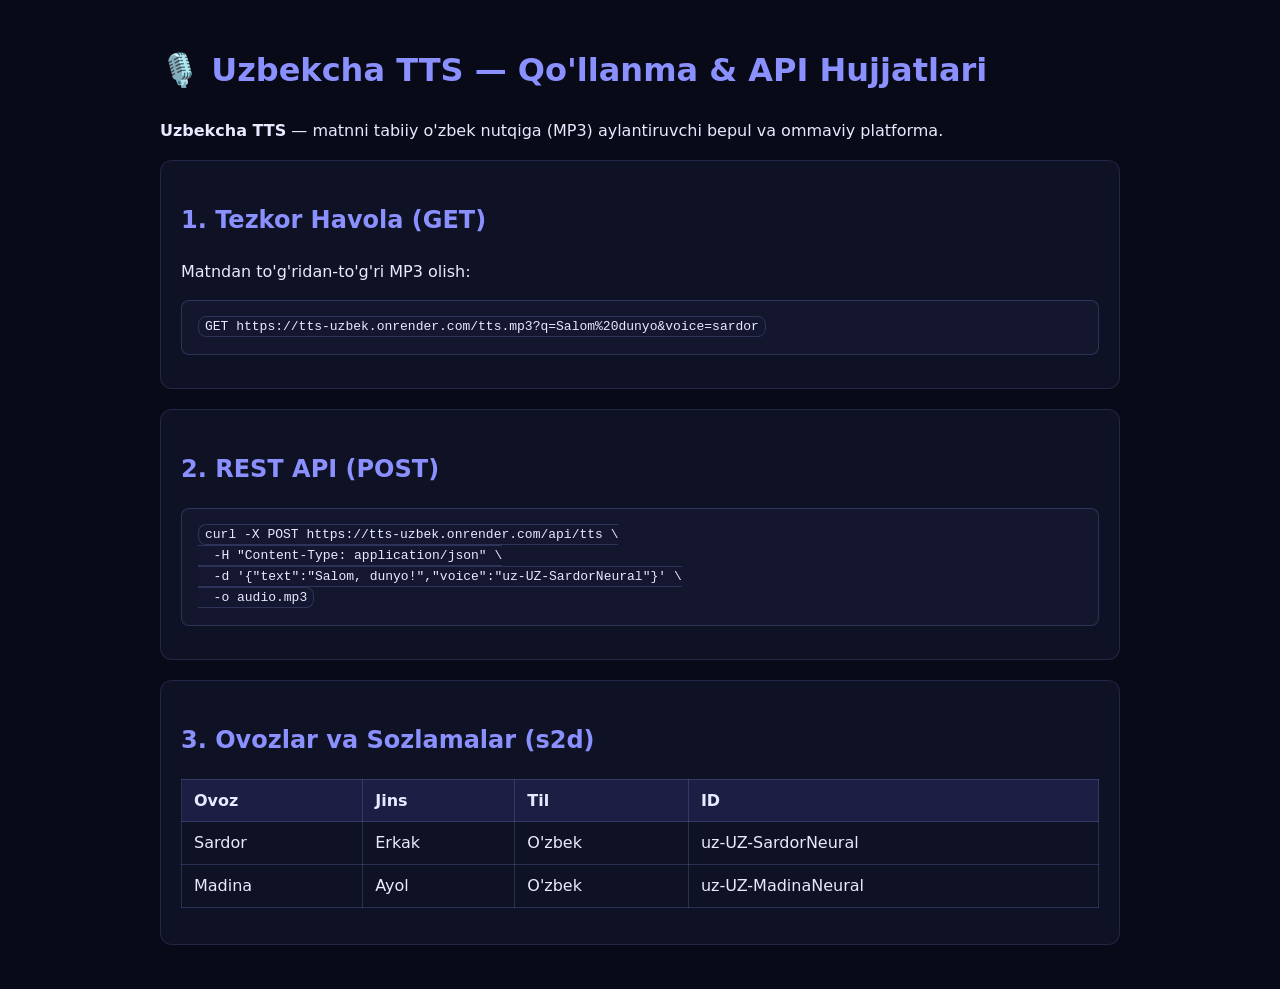
<file: guide.html>
<!DOCTYPE html>
<html lang="uz" data-theme="midnight">
<head>
  <meta charset="UTF-8">
  <meta name="viewport" content="width=device-width, initial-scale=1.0">
  <title>Uzbekcha TTS — Foydalanish Qo'llanmasi & API Documentation</title>
  <link rel="stylesheet" href="/theme.css">
  <style>
    body { font-family: var(--font, sans-serif); background: #080a18; color: #e8eaff; padding: 24px; max-width: 960px; margin: 0 auto; line-height: 1.6; }
    h1, h2, h3 { color: #8b90ff; }
    code, pre { background: rgba(20,24,48,0.8); border: 1px solid rgba(148,163,255,0.2); border-radius: 8px; font-family: monospace; }
    pre { padding: 16px; overflow-x: auto; }
    code { padding: 2px 6px; }
    .card { background: rgba(20,24,48,0.6); border: 1px solid rgba(148,163,255,0.15); border-radius: 12px; padding: 20px; margin-bottom: 20px; }
    a { color: #6366f1; text-decoration: none; }
    a:hover { text-decoration: underline; }
    table { width: 100%; border-collapse: collapse; margin: 16px 0; }
    th, td { border: 1px solid rgba(148,163,255,0.2); padding: 8px 12px; text-align: left; }
    th { background: rgba(99,102,241,0.15); }
  </style>
</head>
<body>
  <h1>🎙️ Uzbekcha TTS — Qo'llanma & API Hujjatlari</h1>
  <p><strong>Uzbekcha TTS</strong> — matnni tabiiy o'zbek nutqiga (MP3) aylantiruvchi bepul va ommaviy platforma.</p>

  <div class="card">
    <h2>1. Tezkor Havola (GET)</h2>
    <p>Matndan to'g'ridan-to'g'ri MP3 olish:</p>
    <pre><code>GET https://tts-uzbek.onrender.com/tts.mp3?q=Salom%20dunyo&voice=sardor</code></pre>
  </div>

  <div class="card">
    <h2>2. REST API (POST)</h2>
    <pre><code>curl -X POST https://tts-uzbek.onrender.com/api/tts \
  -H "Content-Type: application/json" \
  -d '{"text":"Salom, dunyo!","voice":"uz-UZ-SardorNeural"}' \
  -o audio.mp3</code></pre>
  </div>

  <div class="card" id="s2d">
    <h2>3. Ovozlar va Sozlamalar (s2d)</h2>
    <table>
      <tr><th>Ovoz</th><th>Jins</th><th>Til</th><th>ID</th></tr>
      <tr><td>Sardor</td><td>Erkak</td><td>O'zbek</td><td>uz-UZ-SardorNeural</td></tr>
      <tr><td>Madina</td><td>Ayol</td><td>O'zbek</td><td>uz-UZ-MadinaNeural</td></tr>
    </table>
  </div>
</body>
</html>
</file>
<file: theme.css>
/* Uzbekcha TTS — Shared Theme & Styling Variables */
:root, [data-theme=midnight] {
  --tc: #080a18;
  --bg: radial-gradient(60rem 38rem at 8% -12%, rgba(99, 102, 241, 0.22), transparent 62%), radial-gradient(50rem 34rem at 100% 0, rgba(124, 58, 237, 0.14), transparent 60%), #080a18;
  --solid: #12162e;
  --card: rgba(20, 24, 48, 0.62);
  --field: rgba(8, 10, 26, 0.62);
  --bd: rgba(148, 163, 255, 0.14);
  --bw: 1px;
  --cbw: 1px;
  --text: #e8eaff;
  --mut: #8a91b8;
  --a: #6366f1;
  --a2: #7c3aed;
  --at: #8b90ff;
  --on: #fff;
  --btn: linear-gradient(135deg, #6366f1, #7c3aed);
  --r: 18px;
  --rs: 12px;
  --rb: 15px;
  --blur: 14px;
  --font: Inter, system-ui, -apple-system, sans-serif;
}
</file>
